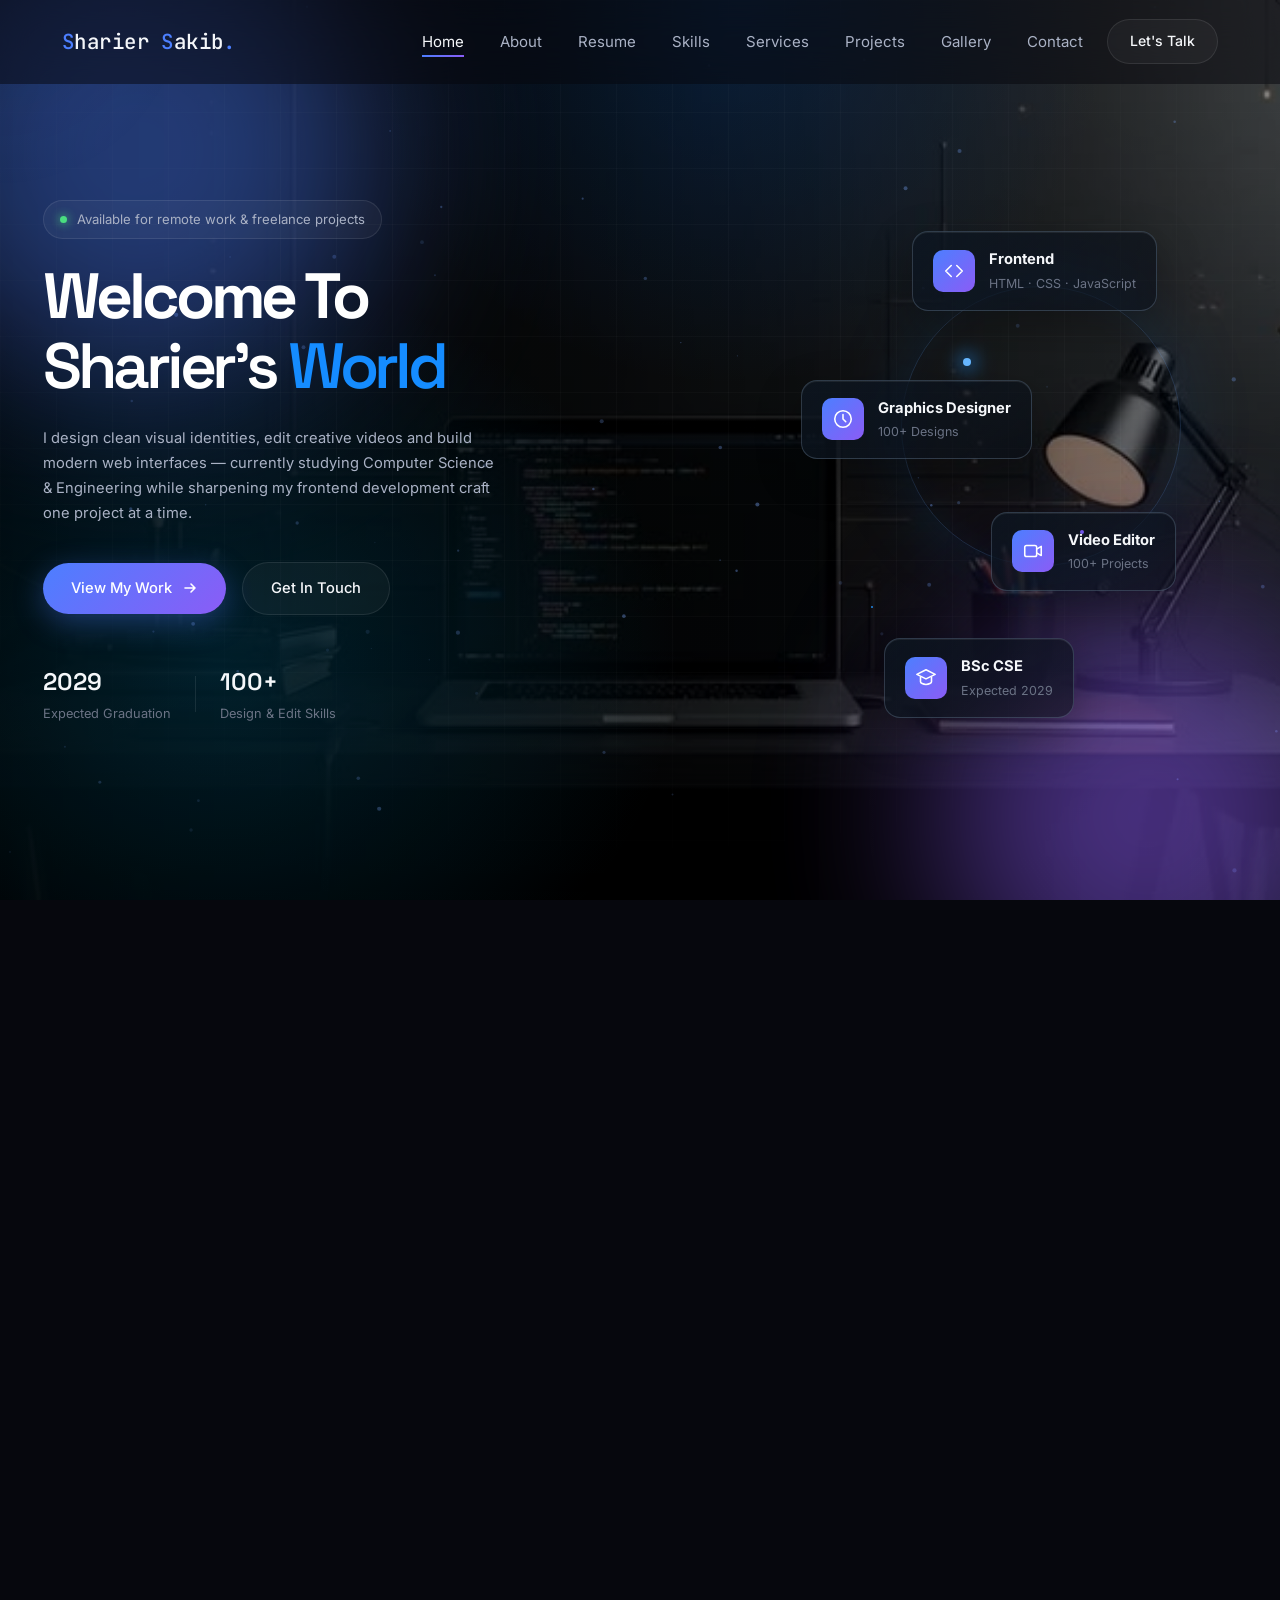
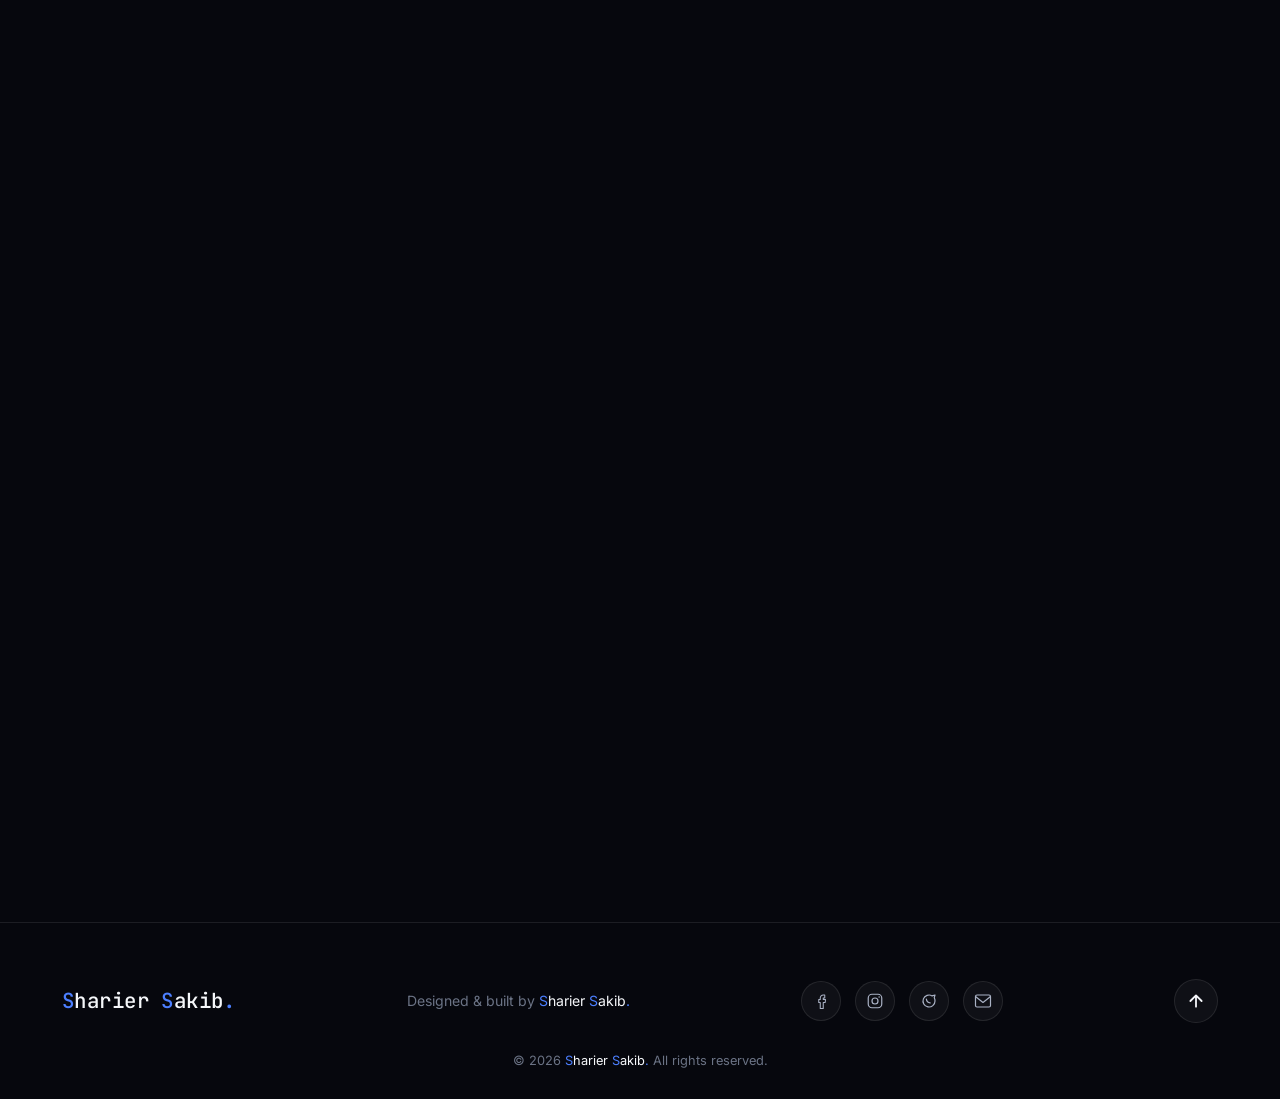
<file: index.html>
<!DOCTYPE html>
<html lang="en">
<head>
    <!-- ===================== META ===================== -->
    <meta charset="UTF-8">
    <meta name="viewport" content="width=device-width, initial-scale=1.0">
    <title>Sharier Sakib — Graphics Designer &amp; Frontend Developer</title>
    <meta name="description" content="Sharier Sakib — Graphics Designer, Video Editor &amp; Frontend Web Developer. Building clean UI, premium visuals and creative brand design.">
    <meta name="author" content="Sharier Sakib">

    <!-- ===================== FAVICON ===================== -->
    <link rel="icon" type="image/png" href="assets/icons/home-icon.jpg">

    <!-- ===================== FONTS ===================== -->
    <link rel="preconnect" href="https://fonts.googleapis.com">
    <link rel="preconnect" href="https://fonts.gstatic.com" crossorigin>
    <link href="https://fonts.googleapis.com/css2?family=Space+Grotesk:wght@400;500;600;700&family=Inter:wght@300;400;500;600;700&family=JetBrains+Mono:wght@400;500&display=swap" rel="stylesheet">

    <!-- ===================== STYLES ===================== -->
    <link rel="stylesheet" href="assets/css/style.css">
    <link rel="stylesheet" href="assets/css/animations.css">
    <link rel="stylesheet" href="assets/css/responsive.css">
</head>
<body>

    <!-- ===================== CUSTOM CURSOR ===================== -->
    <div class="cursor-glow" aria-hidden="true"></div>

    <!-- ===================== PAGE LOADER ===================== -->
    <div class="loader" id="loader">
        <div class="loader-content" role="status" aria-live="polite">
            <p class="loader-eyebrow">Portfolio of</p>
            <div class="loader-name">Sharier Sakib</div>
            <div class="loader-progress-track" aria-hidden="true"><span></span></div>
            <p class="loader-caption">Loading portfolio</p>
        </div>
    </div>

    <!-- ===================== PROGRESS BAR ===================== -->
    <div class="scroll-progress" id="scrollProgress" aria-hidden="true"></div>

         <header class="header" id="header">

        <nav class="nav container">
            <a href="#hero" class="nav-logo" aria-label="Sharier Sakib home">
                <span class="brand-name"><span class="brand-initial">S</span>harier <span class="brand-initial">S</span>akib<span class="brand-dot" aria-hidden="true">.</span></span>
            </a>

            <ul class="nav-menu" id="navMenu">
                <li><a href="#hero" class="nav-link active" data-nav="hero">Home</a></li>
                <li><a href="#about" class="nav-link" data-nav="about">About</a></li>
                <li><a href="#resume" class="nav-link" data-nav="resume">Resume</a></li>
                <li><a href="#skills" class="nav-link" data-nav="skills">Skills</a></li>
                <li><a href="#services" class="nav-link" data-nav="services">Services</a></li>
                <li><a href="#projects" class="nav-link" data-nav="projects">Projects</a></li>
                <li><a href="media.html" class="nav-link">Gallery</a></li>
                <li><a href="#contact" class="nav-link" data-nav="contact">Contact</a></li>
            </ul>

            <a href="#contact" class="btn btn-nav">Let's Talk</a>

            <button class="nav-toggle" id="navToggle" aria-label="Toggle menu">
                <span></span>
                <span></span>
                <span></span>
            </button>
        </nav>
    </header>

    <main>
        <!-- ===================== HERO SECTION ===================== -->
        <section class="hero" id="hero">
            <!-- Animated background layers (no photo yet — see README) -->
            <div class="hero-bg">
                <div class="hero-gradient"></div>
                <canvas id="particleCanvas" class="hero-particles"></canvas>
                <div class="hero-glow hero-glow-blue"></div>
                <div class="hero-glow hero-glow-violet"></div>
                <div class="hero-grid-overlay"></div>
            </div>

            <div class="container hero-container">
                <!-- Left side content -->
                <div class="hero-content" data-reveal>
                    <div class="hero-badge">
                        <span class="hero-badge-dot"></span>
                        Available for remote work &amp; freelance projects
                    </div>

                    <p class="hero-greeting">Welcome To</p>
                    <h1 class="hero-name">Sharier's <span>World</span></h1>

                    <div class="hero-typing-wrap">

                    <span class="hero-typing-text" id="typingText"></span>
 
                 <span class="hero-typing-cursor">|</span>

                </div>

                    <p class="hero-description">
                        I design clean visual identities, edit creative videos and build
                        modern web interfaces — currently studying Computer Science &amp;
                        Engineering while sharpening my frontend development craft one
                        project at a time.
                    </p>

                    <div class="hero-actions">
                        <a href="#projects" class="btn btn-primary">
                            View My Work
                            <svg width="16" height="16" viewBox="0 0 16 16" fill="none"><path d="M3 8h10M9 4l4 4-4 4" stroke="currentColor" stroke-width="1.6" stroke-linecap="round" stroke-linejoin="round"/></svg>
                        </a>
                        <a href="#contact" class="btn btn-outline">Get In Touch</a>
                    </div>

                    <div class="hero-meta">
                        <div class="hero-meta-item">
                            <span class="hero-meta-num">2029</span>
                            <span class="hero-meta-label">Expected Graduation</span>
                        </div>
                        <div class="hero-meta-divider"></div>
                        <div class="hero-meta-item">
                            <span class="hero-meta-num">100+</span>
                            <span class="hero-meta-label">Design &amp; Edit Skills</span>
                        </div>
                    </div>
                </div>

                <!-- Right side floating glass cards -->
                <div class="hero-visual" aria-hidden="true">
                    <div class="floating-card card-frontend" data-float>
                        <div class="floating-card-icon">
                            <svg width="22" height="22" viewBox="0 0 24 24" fill="none"><path d="M9 18l-6-6 6-6M15 6l6 6-6 6" stroke="currentColor" stroke-width="1.7" stroke-linecap="round" stroke-linejoin="round"/></svg>
                        </div>
                        <div class="floating-card-text">
                            <strong>Frontend</strong>
                            <span>HTML · CSS · JavaScript</span>
                        </div>
                    </div>

                    <div class="floating-card card-design" data-float>
                        <div class="floating-card-icon">
                            <svg width="22" height="22" viewBox="0 0 24 24" fill="none"><circle cx="12" cy="12" r="9" stroke="currentColor" stroke-width="1.7"/><path d="M12 7v5l3 3" stroke="currentColor" stroke-width="1.7" stroke-linecap="round"/></svg>
                        </div>
                        <div class="floating-card-text">
                            <strong>Graphics Designer</strong>
                            <span>100+ Designs</span>
                        </div>
                    </div>

                    <div class="floating-card card-video" data-float>
                        <div class="floating-card-icon">
                            <svg width="22" height="22" viewBox="0 0 24 24" fill="none"><rect x="3" y="6" width="13" height="12" rx="2" stroke="currentColor" stroke-width="1.7"/><path d="M16 10l5-3v10l-5-3" stroke="currentColor" stroke-width="1.7" stroke-linejoin="round"/></svg>
                        </div>
                        <div class="floating-card-text">
                            <strong>Video Editor</strong>
                            <span>100+ Projects</span>
                        </div>
                    </div>

                    <div class="floating-card card-edu" data-float>
                        <div class="floating-card-icon">
                            <svg width="22" height="22" viewBox="0 0 24 24" fill="none"><path d="M2 8l10-5 10 5-10 5-10-5z" stroke="currentColor" stroke-width="1.7" stroke-linejoin="round"/><path d="M6 10.5V16c0 1.5 2.7 3 6 3s6-1.5 6-3v-5.5" stroke="currentColor" stroke-width="1.7"/></svg>
                        </div>
                        <div class="floating-card-text">
                            <strong>BSc CSE</strong>
                            <span>Expected 2029</span>
                        </div>
                    </div>

                </div>
            </div>

            <a href="#about" class="scroll-indicator" aria-label="Scroll down">
                <span class="scroll-indicator-mouse"><span></span></span>
                <span class="scroll-indicator-text">Scroll</span>
            </a>
        </section>

        <!-- ===================== ABOUT SECTION ===================== -->
        <section class="about" id="about">
            <div class="container">
                <div class="section-head" data-reveal>
                    <span class="eyebrow"><span class="eyebrow-line"></span>About Me</span>
                    <h2 class="section-title">Where visual experiences meet<br>intelligent development.</h2>
                </div>

                <div class="about-grid">
                    <div class="about-visual" data-reveal>
                        <div class="about-frame">
                            <div class="about-frame-glow"></div>
                            <div class="about-frame-inner">
                                <img class="about-profile-image" src="assets/images/profile.png" alt="Sharier Sakib" onerror="this.hidden=true; this.nextElementSibling.hidden=false;">
                                <div class="about-placeholder" hidden>
                                    <span>SS</span>
                                </div>
                            </div>
                        </div>
                    </div>

                    <div class="about-content" data-reveal>
                        <p class="about-text">
                            I'm Sharier Sakib, a Creative Video Editor, Graphic Designer and
                            AI Creator from Bangladesh. I specialize in social media branding,
                            cinematic editing, promotional content, AI-powered design and
                            creative storytelling.
                        </p>
                        <p class="about-text">
                            With a Computer Science &amp; Engineering foundation, I bring creative
                            direction and technical thinking together to make content that feels
                            modern, memorable and made with purpose.
                        </p>

                        <div class="about-info-grid">
                            <div class="about-info-item">
                                <span class="about-info-label">Name</span>
                                <span class="about-info-value">Sharier Sakib</span>
                            </div>
                            <div class="about-info-item">
                                <span class="about-info-label">Specialization</span>
                                <span class="about-info-value">Design · Video · AI</span>
                            </div>
                            <div class="about-info-item">
                                <span class="about-info-label">Education</span>
                                <span class="about-info-value">BSc in CSE</span>
                            </div>
                            <div class="about-info-item">
                                <span class="about-info-label">Email</span>
                                <span class="about-info-value">shariersakib225@gmail.com</span>
                            </div>
                        </div>

                        <a href="#contact" class="btn btn-primary">
                            Let's Work Together
                            <svg width="16" height="16" viewBox="0 0 16 16" fill="none"><path d="M3 8h10M9 4l4 4-4 4" stroke="currentColor" stroke-width="1.6" stroke-linecap="round" stroke-linejoin="round"/></svg>
                        </a>
                    </div>
                </div>
            </div>
        </section>

        <!-- ===================== RESUME SECTION ===================== -->
        <section class="resume" id="resume">
            <div class="container">
                <div class="section-head" data-reveal>
                    <span class="eyebrow"><span class="eyebrow-line"></span>Resume</span>
                    <h2 class="section-title">Education &amp; Journey</h2>
                </div>

                <div class="resume-grid">
                    <!-- Education timeline -->
                    <div class="resume-column" data-reveal>
                        <h3 class="resume-column-title">
                            <svg width="20" height="20" viewBox="0 0 24 24" fill="none"><path d="M2 8l10-5 10 5-10 5-10-5z" stroke="currentColor" stroke-width="1.7" stroke-linejoin="round"/><path d="M6 10.5V16c0 1.5 2.7 3 6 3s6-1.5 6-3v-5.5" stroke="currentColor" stroke-width="1.7"/></svg>
                            Education
                        </h3>
                        <div class="timeline">
                            <div class="timeline-item">
                                <span class="timeline-dot"></span>
                                <div class="timeline-card">
                                    <span class="timeline-date">Graduating approximately 2029</span>
                                    <h4 class="timeline-title">BSc in Computer Science &amp; Engineering</h4>
                                    <p class="timeline-org">Port City International University</p>
                                    <p class="timeline-desc">Building a strong foundation in computer science, technology and creative problem solving.</p>
                                </div>
                            </div>
                        </div>
                        <a href="assets/cv/Sharier-Sakib-CV.pdf" class="btn btn-outline resume-cta" download="Sharier-Sakib-CV.pdf">
                            Download Resume
                            <svg width="16" height="16" viewBox="0 0 16 16" fill="none"><path d="M8 2v9m0 0l-3.5-3.5M8 11l3.5-3.5M2.5 13.5h11" stroke="currentColor" stroke-width="1.6" stroke-linecap="round" stroke-linejoin="round"/></svg>
                        </a>
                    </div>

                    <!-- Profile / focus areas timeline -->
                    <div class="resume-column" data-reveal>
                        <h3 class="resume-column-title">
                            <svg width="20" height="20" viewBox="0 0 24 24" fill="none"><path d="M12 2l2.6 6.6L21 11l-6.4 2.4L12 20l-2.6-6.6L3 11l6.4-2.4L12 2z" stroke="currentColor" stroke-width="1.5" stroke-linejoin="round"/></svg>
                            Experience
                        </h3>
                        <div class="timeline">
                            <div class="timeline-item">
                                <span class="timeline-dot"></span>
                                <div class="timeline-card">
                                    <span class="timeline-date">Ongoing</span>
                                    <h4 class="timeline-title">Video Editing</h4>
                                    <p class="timeline-desc">Cinematic edits, promotional videos and engaging visual storytelling.</p>
                                </div>
                            </div>
                            <div class="timeline-item">
                                <span class="timeline-dot"></span>
                                <div class="timeline-card">
                                    <span class="timeline-date">Ongoing</span>
                                    <h4 class="timeline-title">Graphic Design</h4>
                                    <p class="timeline-desc">Creative visuals for brands, campaigns, posters and digital content.</p>
                                </div>
                            </div>
                            <div class="timeline-item">
                                <span class="timeline-dot"></span>
                                <div class="timeline-card">
                                    <span class="timeline-date">Ongoing</span>
                                    <h4 class="timeline-title">Social Media Management</h4>
                                    <p class="timeline-desc">Content planning and platform-ready creative assets that strengthen brand presence.</p>
                                </div>
                            </div>
                            <div class="timeline-item">
                                <span class="timeline-dot"></span>
                                <div class="timeline-card">
                                    <span class="timeline-date">Ongoing</span>
                                    <h4 class="timeline-title">AI Content Creation</h4>
                                    <p class="timeline-desc">AI-powered design, image creation and modern creative workflows.</p>
                                </div>
                            </div>
                        </div>
                    </div>
                </div>

            </div>
        </section>

        <!-- ===================== SKILLS SECTION ===================== -->
        <section class="skills" id="skills">
            <div class="container">
                <div class="section-head" data-reveal>
                    <span class="eyebrow"><span class="eyebrow-line"></span>Skills</span>
                    <h2 class="section-title">Tools &amp; Technologies I Use</h2>
                </div>

                <div class="skills-grid">
                    <!-- Development -->
                    <div class="skill-group" data-reveal>
                        <h3 class="skill-group-title">Development</h3>
                        <ul class="skill-bars">
                            <li class="skill-bar">
                                <div class="skill-bar-head"><span>HTML5</span><span>90%</span></div>
                                <div class="skill-bar-track"><span class="skill-bar-fill" data-width="90"></span></div>
                            </li>
                            <li class="skill-bar">
                                <div class="skill-bar-head"><span>CSS3</span><span>85%</span></div>
                                <div class="skill-bar-track"><span class="skill-bar-fill" data-width="85"></span></div>
                            </li>
                            <li class="skill-bar">
                                <div class="skill-bar-head"><span>JavaScript</span><span>60%</span></div>
                                <div class="skill-bar-track"><span class="skill-bar-fill" data-width="60"></span></div>
                            </li>
                            <li class="skill-bar">
                                <div class="skill-bar-head"><span>C Programming</span><span>65%</span></div>
                                <div class="skill-bar-track"><span class="skill-bar-fill" data-width="65"></span></div>
                            </li>
                        </ul>
                    </div>

                    <!-- Design -->
                    <div class="skill-group" data-reveal>
                        <h3 class="skill-group-title">Design &amp; Editing</h3>
                        <ul class="skill-bars">
                            <li class="skill-bar">
                                <div class="skill-bar-head"><span>CapCut Pro</span><span>90%</span></div>
                                <div class="skill-bar-track"><span class="skill-bar-fill" data-width="90"></span></div>
                            </li>
                            <li class="skill-bar">
                                <div class="skill-bar-head"><span>Picsart</span><span>80%</span></div>
                                <div class="skill-bar-track"><span class="skill-bar-fill" data-width="80"></span></div>
                            </li>
                            <li class="skill-bar">
                                <div class="skill-bar-head"><span>AI Editing Apps</span><span>95%</span></div>
                                <div class="skill-bar-track"><span class="skill-bar-fill" data-width="95"></span></div>
                            </li>
                            <li class="skill-bar">
                                <div class="skill-bar-head"><span>Canva</span><span>92%</span></div>
                                <div class="skill-bar-track"><span class="skill-bar-fill" data-width="92"></span></div>
                            </li>
                        </ul>
                    </div>

                    <!-- Office & AI -->
                    <div class="skill-group" data-reveal>
                        <h3 class="skill-group-title">Office &amp; AI Tools</h3>
                        <ul class="skill-bars">
                            <li class="skill-bar">
                                <div class="skill-bar-head"><span>Microsoft Word</span><span>95%</span></div>
                                <div class="skill-bar-track"><span class="skill-bar-fill" data-width="95"></span></div>
                            </li>
                            <li class="skill-bar">
                                <div class="skill-bar-head"><span>Microsoft Excel</span><span>85%</span></div>
                                <div class="skill-bar-track"><span class="skill-bar-fill" data-width="85"></span></div>
                            </li>
                            <li class="skill-bar">
                                <div class="skill-bar-head"><span>Microsoft PowerPoint</span><span>90%</span></div>
                                <div class="skill-bar-track"><span class="skill-bar-fill" data-width="90"></span></div>
                            </li>
                            <li class="skill-bar">
                                <div class="skill-bar-head"><span>AI Image Editing</span><span>85%</span></div>
                                <div class="skill-bar-track"><span class="skill-bar-fill" data-width="85"></span></div>
                            </li>
                        </ul>
                    </div>
                </div>

                <!-- Skill tags cloud -->
                <div class="skill-tags" data-reveal>
                    <span class="skill-tag">Color Grading</span>
                    <span class="skill-tag">Social Media Design</span>
                    <span class="skill-tag">Brand Design</span>
                    <span class="skill-tag">Poster Design</span>
                    <span class="skill-tag">Banner Design</span>
                    <span class="skill-tag">Logo Design</span>
                    <span class="skill-tag">YouTube Thumbnail Design</span>
                    <span class="skill-tag">Facebook Marketing Creatives</span>
                    <span class="skill-tag">AI Content Creation</span>
                    <span class="skill-tag">AI Photo Manipulation</span>
                </div>
            </div>
        </section>

        <!-- ===================== SERVICES SECTION ===================== -->
        <section class="services" id="services">
            <div class="container">
                <div class="section-head" data-reveal>
                    <span class="eyebrow"><span class="eyebrow-line"></span>Services</span>
                    <h2 class="section-title">What I Can Do For You</h2>
                </div>

                <div class="services-grid">
                    <div class="service-card" data-reveal>
                        <div class="service-card-icon">
                            <svg width="26" height="26" viewBox="0 0 24 24" fill="none"><circle cx="12" cy="12" r="9" stroke="currentColor" stroke-width="1.6"/><path d="M8 12l2.5 2.5L16 9" stroke="currentColor" stroke-width="1.6" stroke-linecap="round" stroke-linejoin="round"/></svg>
                        </div>
                        <h3 class="service-card-title">Graphics Design</h3>
                        <p class="service-card-desc">Logo, poster, banner and brand identity design that communicates clearly and looks premium.</p>
                    </div>

                    <div class="service-card" data-reveal>
                        <div class="service-card-icon">
                            <svg width="26" height="26" viewBox="0 0 24 24" fill="none"><rect x="3" y="6" width="13" height="12" rx="2" stroke="currentColor" stroke-width="1.6"/><path d="M16 10l5-3v10l-5-3" stroke="currentColor" stroke-width="1.6" stroke-linejoin="round"/></svg>
                        </div>
                        <h3 class="service-card-title">Video Editing</h3>
                        <p class="service-card-desc">Creative video editing and color grading for social media, promos and storytelling content.</p>
                    </div>

                    <div class="service-card" data-reveal>
                        <div class="service-card-icon">
                            <svg width="26" height="26" viewBox="0 0 24 24" fill="none"><path d="M9 18l-6-6 6-6M15 6l6 6-6 6" stroke="currentColor" stroke-width="1.6" stroke-linecap="round" stroke-linejoin="round"/></svg>
                        </div>
                        <h3 class="service-card-title">Frontend Development</h3>
                        <p class="service-card-desc">Clean, responsive websites built with HTML, CSS and JavaScript — currently expanding into full interactive builds.</p>
                    </div>

                    <div class="service-card" data-reveal>
                        <div class="service-card-icon">
                            <svg width="26" height="26" viewBox="0 0 24 24" fill="none"><path d="M12 2l2.6 6.6L21 11l-6.4 2.4L12 20l-2.6-6.6L3 11l6.4-2.4L12 2z" stroke="currentColor" stroke-width="1.5" stroke-linejoin="round"/></svg>
                        </div>
                        <h3 class="service-card-title">AI Image Editing</h3>
                        <p class="service-card-desc">AI-assisted photo manipulation and content creation for modern, eye-catching visuals.</p>
                    </div>

                    <div class="service-card" data-reveal>
                        <div class="service-card-icon">
                            <svg width="26" height="26" viewBox="0 0 24 24" fill="none"><rect x="3" y="4" width="18" height="14" rx="2" stroke="currentColor" stroke-width="1.6"/><path d="M8 21h8M12 18v3" stroke="currentColor" stroke-width="1.6" stroke-linecap="round"/></svg>
                        </div>
                        <h3 class="service-card-title">Microsoft Office Solutions</h3>
                        <p class="service-card-desc">Professional Word, Excel and PowerPoint documents and presentations, built to look sharp.</p>
                    </div>

                    <div class="service-card" data-reveal>
                        <div class="service-card-icon">
                            <svg width="26" height="26" viewBox="0 0 24 24" fill="none"><rect x="3" y="3" width="7" height="7" rx="1.5" stroke="currentColor" stroke-width="1.6"/><rect x="14" y="3" width="7" height="7" rx="1.5" stroke="currentColor" stroke-width="1.6"/><rect x="3" y="14" width="7" height="7" rx="1.5" stroke="currentColor" stroke-width="1.6"/><rect x="14" y="14" width="7" height="7" rx="1.5" stroke="currentColor" stroke-width="1.6"/></svg>
                        </div>
                        <h3 class="service-card-title">Social Media Branding</h3>
                        <p class="service-card-desc">Cohesive Facebook and Instagram creative sets — thumbnails, banners and marketing visuals.</p>
                    </div>
                </div>
            </div>
        </section>

        <!-- ===================== PROJECTS SECTION ===================== -->
        <section class="projects" id="projects">
            <div class="container">
                <div class="section-head" data-reveal>
                    <span class="eyebrow"><span class="eyebrow-line"></span>Projects</span>
                    <h2 class="section-title">Selected Work</h2>
                    <p class="section-subtitle">
                        Real project images are on the way — cards below use icon &amp;
                        gradient headers for now and will be swapped for live screenshots.
                    </p>
                </div>

                <!-- Filter tabs -->
                <div class="projects-filter" data-reveal>
                    <button class="filter-btn active" data-filter="all">All</button>
                    <button class="filter-btn" data-filter="dev">Development</button>
                    <button class="filter-btn" data-filter="design">Design</button>
                    <button class="filter-btn" data-filter="video">Video</button>
                </div>

                <div class="projects-grid" id="projectsGrid">
                    <!-- Project 1 -->
                    <article class="project-card project-card-linkable" data-category="dev" data-reveal data-project-url="https://shariersakib225-ui.github.io/shariersakib_portfolio.io/" data-project-target="_blank" role="link" tabindex="0" aria-label="Open Portfolio Website live demo">
                        <div class="project-card-media project-media-dev">
                            <svg width="46" height="46" viewBox="0 0 24 24" fill="none"><path d="M9 18l-6-6 6-6M15 6l6 6-6 6" stroke="currentColor" stroke-width="1.5" stroke-linecap="round" stroke-linejoin="round"/></svg>
                        </div>
                        <div class="project-card-body">
                            <div class="project-card-tags">
                                <span class="project-tag">HTML</span>
                                <span class="project-tag">CSS</span>
                                <span class="project-tag">JavaScript</span>
                            </div>
                            <h3 class="project-card-title">Portfolio Website</h3>
                            <p class="project-card-desc">A premium personal portfolio built to showcase design and development work.</p>
                            <div class="project-card-links">
                                <a href="https://shariersakib225-ui.github.io/shariersakib_portfolio.io/" class="project-link" target="_blank" rel="noopener noreferrer">Live Demo</a>
                                <a href="#" class="project-link">GitHub</a>
                            </div>
                        </div>
                    </article>

                    <!-- Project 2 -->
                    <article class="project-card project-card-linkable" data-category="dev" data-reveal data-project-url="https://hadiyahperfumes-dotcom.github.io/hadiyahperfumes./" data-project-target="_blank" role="link" tabindex="0" aria-label="Open Business Landing Page live demo">
                        <div class="project-card-media project-media-dev">
                            <svg width="46" height="46" viewBox="0 0 24 24" fill="none"><path d="M4 3h16v13H8l-4 4V3z" stroke="currentColor" stroke-width="1.5" stroke-linejoin="round"/></svg>
                        </div>
                        <div class="project-card-body">
                            <div class="project-card-tags">
                                <span class="project-tag">HTML</span>
                                <span class="project-tag">CSS</span>
                                <span class="project-tag">JavaScript</span>
                            </div>
                            <h3 class="project-card-title">Business Landing Page</h3>
                            <p class="project-card-desc">A conversion-focused single page site with clean sections and clear CTAs.</p>
                            <div class="project-card-links">
                                <a href="https://hadiyahperfumes-dotcom.github.io/hadiyahperfumes./" class="project-link" target="_blank" rel="noopener noreferrer">Live Demo</a>
                                <a href="#" class="project-link">GitHub</a>
                            </div>
                        </div>
                    </article>

                    <!-- Project 3 -->
                    <article class="project-card" data-category="dev" data-reveal>
                        <div class="project-card-media project-media-dev">
                            <svg width="46" height="46" viewBox="0 0 24 24" fill="none"><rect x="3" y="4" width="18" height="16" rx="2" stroke="currentColor" stroke-width="1.5"/><path d="M3 9h18" stroke="currentColor" stroke-width="1.5"/></svg>
                        </div>
                        <div class="project-card-body">
                            <div class="project-card-tags">
                                <span class="project-tag">HTML</span>
                                <span class="project-tag">CSS</span>
                            </div>
                            <h3 class="project-card-title">Restaurant Website</h3>
                            <p class="project-card-desc">A warm, appetite-driving landing page concept for a modern restaurant brand.</p>
                            <div class="project-card-links">
                                <!-- Replace # with this restaurant project's published URL. -->
                                <a href="#" class="project-link" target="_blank" rel="noopener noreferrer">Live Demo</a>
                                <a href="#" class="project-link">GitHub</a>
                            </div>
                        </div>
                    </article>

                    <!-- Project 4 -->
                    <article class="project-card" data-category="design" data-reveal>
                        <div class="project-card-media project-media-design">
                            <svg width="46" height="46" viewBox="0 0 24 24" fill="none"><circle cx="12" cy="12" r="9" stroke="currentColor" stroke-width="1.5"/><path d="M12 7v5l3 3" stroke="currentColor" stroke-width="1.5" stroke-linecap="round"/></svg>
                        </div>
                        <div class="project-card-body">
                            <div class="project-card-tags">
                                <span class="project-tag">Photoshop</span>
                                <span class="project-tag">Illustrator</span>
                            </div>
                            <h3 class="project-card-title">Perfume Brand Design</h3>
                            <p class="project-card-desc">Elegant packaging and promotional visual identity for a fragrance brand concept.</p>
                            <div class="project-card-links">
                                <a href="#" class="project-link">View Project</a>
                            </div>
                        </div>
                    </article>

                    <!-- Project 5 -->
                    <article class="project-card" data-category="design" data-reveal>
                        <div class="project-card-media project-media-design">
                            <svg width="46" height="46" viewBox="0 0 24 24" fill="none"><rect x="3" y="3" width="7" height="7" rx="1.5" stroke="currentColor" stroke-width="1.5"/><rect x="14" y="3" width="7" height="7" rx="1.5" stroke="currentColor" stroke-width="1.5"/><rect x="3" y="14" width="7" height="7" rx="1.5" stroke="currentColor" stroke-width="1.5"/><rect x="14" y="14" width="7" height="7" rx="1.5" stroke="currentColor" stroke-width="1.5"/></svg>
                        </div>
                        <div class="project-card-body">
                            <div class="project-card-tags">
                                <span class="project-tag">Canva</span>
                                <span class="project-tag">Photoshop</span>
                            </div>
                            <h3 class="project-card-title">Social Media Branding</h3>
                            <p class="project-card-desc">A cohesive set of posts, banners and thumbnails for a growing brand's social presence.</p>
                            <div class="project-card-links">
                                <a href="#" class="project-link">View Project</a>
                            </div>
                        </div>
                    </article>

                    <!-- Project 6 -->
                    <article class="project-card project-card-linkable" data-category="video" data-reveal data-project-url="media.html" role="link" tabindex="0" aria-label="Open Video Editing Showcase">
                        <div class="project-card-media project-media-video">
                            <svg width="46" height="46" viewBox="0 0 24 24" fill="none"><rect x="3" y="6" width="13" height="12" rx="2" stroke="currentColor" stroke-width="1.5"/><path d="M16 10l5-3v10l-5-3" stroke="currentColor" stroke-width="1.5" stroke-linejoin="round"/></svg>
                        </div>
                        <div class="project-card-body">
                            <div class="project-card-tags">
                                <span class="project-tag">Premiere Pro</span>
                                <span class="project-tag">Color Grading</span>
                            </div>
                            <h3 class="project-card-title">Video Editing Showcase</h3>
                            <p class="project-card-desc">A reel of edited clips demonstrating pacing, transitions and color grading work.</p>
                            <div class="project-card-links">
                                <a href="media.html" class="project-link">Watch Reel</a>
                            </div>
                        </div>
                    </article>
                </div>

                <!-- TODO: Gallery, Videos & Testimonials sections will be added once real assets are uploaded -->
            </div>
        </section>

        <!-- ===================== CONTACT SECTION ===================== -->
        <section class="contact" id="contact">
            <div class="container">
                <div class="section-head" data-reveal>
                    <span class="eyebrow"><span class="eyebrow-line"></span>Contact</span>
                    <h2 class="section-title">Let's Build Something Great</h2>
                    <p class="section-subtitle">Have a project in mind or just want to say hello? Reach out through any channel below.</p>
                </div>

                <div class="contact-grid">
                    <!-- Contact cards -->
                    <div class="contact-cards" data-reveal>
                        <a href="mailto:shariersakib225@gmail.com" class="contact-card">
                            <div class="contact-card-icon">
                                <svg width="22" height="22" viewBox="0 0 24 24" fill="none"><rect x="2" y="4" width="20" height="16" rx="2" stroke="currentColor" stroke-width="1.6"/><path d="M2 6l10 8 10-8" stroke="currentColor" stroke-width="1.6" stroke-linejoin="round"/></svg>
                            </div>
                            <div class="contact-card-text">
                                <span class="contact-card-label">Email</span>
                                <span class="contact-card-value">shariersakib225@gmail.com</span>
                            </div>
                        </a>

                        <a href="https://wa.me/8801868457416" target="_blank" rel="noopener noreferrer" class="contact-card">
                            <div class="contact-card-icon">
                                <svg width="22" height="22" viewBox="0 0 24 24" fill="none"><path d="M20 12a8 8 0 1 1-3.8-6.8L20 4l-1 3.6A7.96 7.96 0 0 1 20 12z" stroke="currentColor" stroke-width="1.6" stroke-linejoin="round"/><path d="M8.5 9.5c.3 2.4 2.6 4.7 5 5" stroke="currentColor" stroke-width="1.6" stroke-linecap="round"/></svg>
                            </div>
                            <div class="contact-card-text">
                                <span class="contact-card-label">WhatsApp</span>
                                <span class="contact-card-value">+880 1868&#8209;457416</span>
                            </div>
                        </a>

                        <a href="https://www.facebook.com/share/1EGtv6G2f7/" target="_blank" rel="noopener noreferrer" class="contact-card">
                            <div class="contact-card-icon">
                                <svg width="22" height="22" viewBox="0 0 24 24" fill="none"><path d="M15 8h2V4h-2c-2.2 0-4 1.8-4 4v2H9v4h2v8h4v-8h2.6l.4-4H15V8z" stroke="currentColor" stroke-width="1.4" stroke-linejoin="round"/></svg>
                            </div>
                            <div class="contact-card-text">
                                <span class="contact-card-label">Facebook</span>
                                <span class="contact-card-value">/sharier.sakib</span>
                            </div>
                        </a>

                        <a href="https://www.instagram.com/sharier_sakib_01" target="_blank" rel="noopener noreferrer" class="contact-card">
                            <div class="contact-card-icon">
                                <svg width="22" height="22" viewBox="0 0 24 24" fill="none"><rect x="3" y="3" width="18" height="18" rx="5" stroke="currentColor" stroke-width="1.6"/><circle cx="12" cy="12" r="4" stroke="currentColor" stroke-width="1.6"/><circle cx="17.5" cy="6.5" r="1" fill="currentColor"/></svg>
                            </div>
                            <div class="contact-card-text">
                                <span class="contact-card-label">Instagram</span>
                                <span class="contact-card-value">@sharier_sakib_01</span>
                            </div>
                        </a>
                    </div>

                    <!-- Contact form -->
                    <form class="contact-form" data-reveal>
                        <div class="form-row">
                            <div class="form-group">
                                <label for="fullName">Your Name</label>
                                <input type="text" id="fullName" name="fullName" placeholder="John Doe" required>
                            </div>
                            <div class="form-group">
                                <label for="email">Your Email</label>
                                <input type="email" id="email" name="email" placeholder="john@example.com" required>
                            </div>
                        </div>
                        <div class="form-group">
                            <label for="subject">Subject</label>
                            <input type="text" id="subject" name="subject" placeholder="Project inquiry" required>
                        </div>
                        <div class="form-group">
                            <label for="message">Message</label>
                            <textarea id="message" name="message" rows="5" placeholder="Tell me about your project..." required></textarea>
                        </div>
                        <button type="submit" class="btn btn-primary form-submit">
                            Send via WhatsApp
                            <svg width="16" height="16" viewBox="0 0 16 16" fill="none"><path d="M14 2L7 9M14 2l-4.5 12L7 9 2 6.5 14 2z" stroke="currentColor" stroke-width="1.5" stroke-linejoin="round"/></svg>
                        </button>
                        <p class="form-note" id="formNote" role="status"></p>
                    </form>
                </div>
            </div>
        </section>
    </main>

    <!-- ===================== FOOTER ===================== -->
    <footer class="footer">
        <div class="container footer-container">
            <a href="#hero" class="footer-logo" aria-label="Sharier Sakib home">
                <span class="brand-name"><span class="brand-initial">S</span>harier <span class="brand-initial">S</span>akib<span class="brand-dot" aria-hidden="true">.</span></span>
            </a>

            <p class="footer-text">Designed &amp; built by <span class="brand-name"><span class="brand-initial">S</span>harier <span class="brand-initial">S</span>akib<span class="brand-dot" aria-hidden="true">.</span></span></p>

            <div class="footer-socials">
                <a href="https://www.facebook.com/share/1EGtv6G2f7/" target="_blank" rel="noopener noreferrer" aria-label="Facebook">
                    <svg width="18" height="18" viewBox="0 0 24 24" fill="none"><path d="M15 8h2V4h-2c-2.2 0-4 1.8-4 4v2H9v4h2v8h4v-8h2.6l.4-4H15V8z" stroke="currentColor" stroke-width="1.4" stroke-linejoin="round"/></svg>
                </a>
                <a href="https://www.instagram.com/sharier_sakib_01" target="_blank" rel="noopener noreferrer" aria-label="Instagram">
                    <svg width="18" height="18" viewBox="0 0 24 24" fill="none"><rect x="3" y="3" width="18" height="18" rx="5" stroke="currentColor" stroke-width="1.6"/><circle cx="12" cy="12" r="4" stroke="currentColor" stroke-width="1.6"/><circle cx="17.5" cy="6.5" r="1" fill="currentColor"/></svg>
                </a>
                <a href="https://wa.me/8801868457416" target="_blank" rel="noopener noreferrer" aria-label="WhatsApp">
                    <svg width="18" height="18" viewBox="0 0 24 24" fill="none"><path d="M20 12a8 8 0 1 1-3.8-6.8L20 4l-1 3.6A7.96 7.96 0 0 1 20 12z" stroke="currentColor" stroke-width="1.6" stroke-linejoin="round"/><path d="M8.5 9.5c.3 2.4 2.6 4.7 5 5" stroke="currentColor" stroke-width="1.6" stroke-linecap="round"/></svg>
                </a>
                <a href="mailto:shariersakib225@gmail.com" aria-label="Email">
                    <svg width="18" height="18" viewBox="0 0 24 24" fill="none"><rect x="2" y="4" width="20" height="16" rx="2" stroke="currentColor" stroke-width="1.6"/><path d="M2 6l10 8 10-8" stroke="currentColor" stroke-width="1.6" stroke-linejoin="round"/></svg>
                </a>
            </div>

            <button class="back-to-top" id="backToTop" aria-label="Back to top">
                <svg width="18" height="18" viewBox="0 0 16 16" fill="none"><path d="M8 13V3M3 8l5-5 5 5" stroke="currentColor" stroke-width="1.6" stroke-linecap="round" stroke-linejoin="round"/></svg>
            </button>
        </div>
        <p class="footer-copy">&copy; 2026 <span class="brand-name"><span class="brand-initial">S</span>harier <span class="brand-initial">S</span>akib<span class="brand-dot" aria-hidden="true">.</span></span> All rights reserved.</p>
    </footer>

    <!-- ===================== SCRIPTS ===================== -->
    <script src="assets/js/typing.js"></script>
    <script src="assets/js/scroll.js"></script>
    <script src="assets/js/main.js"></script>
</body>
</html>
</file>
<file: assets/css/style.css>
/* ============================================================
   SHARIER SAKIB — PORTFOLIO
   style.css — Core design system, reset & layout
   ============================================================ */

/* ============================================================
   1. DESIGN TOKENS
   ============================================================ */
:root {
    /* Backgrounds */
    --bg-primary: #06070d;
    --bg-secondary: #0b0e18;
    --bg-elevated: #10141f;
    --bg-elevated-2: #151a28;

    /* Glass */
    --glass-bg: rgba(255, 255, 255, 0.04);
    --glass-bg-strong: rgba(255, 255, 255, 0.07);
    --glass-border: rgba(255, 255, 255, 0.09);
    --glass-blur: blur(20px);

    /* Accents */
    --accent-blue: #4c7fff;
    --accent-blue-light: #7fa8ff;
    --accent-violet: #8b5cf6;
    --accent-violet-light: #a78bfa;
    --gradient-accent: linear-gradient(135deg, var(--accent-blue) 0%, var(--accent-violet) 100%);

    /* Text */
    --text-primary: #f5f7fa;
    --text-secondary: #aab2c5;
    --text-muted: #6b7385;

    /* Typography */
    --font-display: 'Space Grotesk', sans-serif;
    --font-body: 'Inter', sans-serif;
    --font-mono: 'JetBrains Mono', monospace;

    /* Radii */
    --radius-sm: 10px;
    --radius-md: 16px;
    --radius-lg: 24px;
    --radius-full: 999px;

    /* Shadows */
    --shadow-glow-blue: 0 0 60px rgba(76, 127, 255, 0.25);
    --shadow-glow-violet: 0 0 60px rgba(139, 92, 246, 0.2);
    --shadow-card: 0 20px 50px rgba(0, 0, 0, 0.45);

    /* Motion */
    --ease-out: cubic-bezier(0.16, 1, 0.3, 1);
    --transition-fast: 0.25s var(--ease-out);
    --transition-base: 0.45s var(--ease-out);
    --transition-slow: 0.8s var(--ease-out);

    /* Layout */
    --container-width: 1220px;
    --header-height: 84px;
}

/* ============================================================
   2. RESET
   ============================================================ */
*,
*::before,
*::after {
    margin: 0;
    padding: 0;
    box-sizing: border-box;
}

html {
    scroll-behavior: smooth;
    scroll-padding-top: var(--header-height);
}

body {
    background-color: var(--bg-primary);
    color: var(--text-primary);
    font-family: var(--font-body);
    font-size: 16px;
    line-height: 1.6;
    overflow-x: hidden;
    -webkit-font-smoothing: antialiased;
    -moz-osx-font-smoothing: grayscale;
}

img, svg, video, canvas {
    display: block;
    max-width: 100%;
}

a {
    text-decoration: none;
    color: inherit;
}

ul, ol {
    list-style: none;
}

button, input, textarea {
    font-family: inherit;
    font-size: inherit;
    color: inherit;
    background: none;
    border: none;
    outline: none;
}

button {
    cursor: pointer;
}

h1, h2, h3, h4 {
    font-family: var(--font-display);
    font-weight: 600;
    line-height: 1.15;
    letter-spacing: -0.02em;
}

/* Respect reduced motion preference */
@media (prefers-reduced-motion: reduce) {
    *, *::before, *::after {
        animation-duration: 0.01ms !important;
        animation-iteration-count: 1 !important;
        transition-duration: 0.01ms !important;
        scroll-behavior: auto !important;
    }
}

/* Visible keyboard focus */
a:focus-visible,
button:focus-visible,
input:focus-visible,
textarea:focus-visible {
    outline: 2px solid var(--accent-blue-light);
    outline-offset: 3px;
    border-radius: 4px;
}

/* ============================================================
   3. LAYOUT HELPERS
   ============================================================ */
.container {
    width: 100%;
    max-width: var(--container-width);
    margin: 0 auto;
    padding: 0 32px;
}

section {
    position: relative;
    padding: 140px 0;
}

/* ============================================================
   4. LOADER
   ============================================================ */
.loader {
    position: fixed;
    inset: 0;
    z-index: 9999;
    background: radial-gradient(circle at 50% 42%, rgba(72, 105, 255, 0.13), transparent 30%), #06070d;
    display: flex;
    align-items: center;
    justify-content: center;
    transition: opacity 0.6s var(--ease-out), visibility 0.6s var(--ease-out);
}

.loader.loaded {
    opacity: 0;
    visibility: hidden;
    pointer-events: none;
}

.loader-content { width: min(330px, calc(100% - 48px)); text-align: center; }

.loader-eyebrow {
    margin: 0 0 11px;
    color: var(--accent-blue-light);
    font-family: var(--font-mono);
    font-size: .68rem;
    letter-spacing: .2em;
    text-transform: uppercase;
}

.loader-name {
    color: var(--text-primary);
    font-family: var(--font-display);
    font-size: clamp(2rem, 5vw, 3.1rem);
    font-weight: 700;
    letter-spacing: -.06em;
    line-height: 1;
}

.loader-progress-track {
    height: 2px;
    margin: 28px 0 14px;
    overflow: hidden;
    border-radius: 999px;
    background: rgba(255, 255, 255, .12);
}

.loader-progress-track span {
    display: block;
    width: 45%;
    height: 100%;
    border-radius: inherit;
    background: linear-gradient(90deg, #3f83ff, #a178ff);
    box-shadow: 0 0 14px rgba(91, 133, 255, .8);
    animation: loaderSweep 1.15s ease-in-out infinite;
}

.loader-caption {
    margin: 0;
    color: var(--text-muted);
    font-family: var(--font-mono);
    font-size: .68rem;
    letter-spacing: .08em;
    text-transform: uppercase;
}

/* ============================================================
   5. SCROLL PROGRESS BAR
   ============================================================ */
.scroll-progress {
    position: fixed;
    top: 0;
    left: 0;
    height: 3px;
    width: 0%;
    background: var(--gradient-accent);
    z-index: 1001;
    transition: width 0.1s linear;
}

/* ============================================================
   6. CUSTOM CURSOR GLOW
   ============================================================ */
.cursor-glow {
    position: fixed;
    width: 380px;
    height: 380px;
    border-radius: 50%;
    background: radial-gradient(circle, rgba(76, 127, 255, 0.08) 0%, transparent 70%);
    pointer-events: none;
    z-index: 5;
    transform: translate(-50%, -50%);
    transition: opacity 0.3s ease;
    will-change: transform;
}

@media (hover: none) {
    .cursor-glow { display: none; }
}

/* ============================================================
   7. HEADER / NAVIGATION
   ============================================================ */
.header {
    position: fixed;
    top: 0;
    left: 0;
    width: 100%;
    z-index: 1000;
    height: var(--header-height);
    display: flex;
    align-items: center;
    background: rgba(6, 7, 13, 0.5);
    backdrop-filter: var(--glass-blur);
    -webkit-backdrop-filter: var(--glass-blur);
    border-bottom: 1px solid transparent;
    transition: background var(--transition-base), border-color var(--transition-base), height var(--transition-base);
}

.header.scrolled {
    background: rgba(6, 7, 13, 0.85);
    border-bottom-color: var(--glass-border);
    height: 72px;
}

.nav {
    display: flex;
    align-items: center;
    justify-content: space-between;
    gap: 24px;
}

.nav-logo,
.footer-logo {
    font-family: var(--font-mono);
    font-size: 1.3rem;
    font-weight: 500;
    letter-spacing: 0.02em;
}

.nav-logo-bracket {
    color: var(--accent-blue);
}

.brand-initial,
.brand-dot {
    color: var(--accent-blue);
}

.nav-menu {
    display: flex;
    align-items: center;
    gap: 36px;
    margin-left: auto;
}

.nav-link {
    position: relative;
    font-size: 0.94rem;
    color: var(--text-secondary);
    transition: color var(--transition-fast);
    padding: 6px 0;
}

.nav-link::after {
    content: '';
    position: absolute;
    left: 0;
    bottom: 0;
    width: 0;
    height: 1.5px;
    background: var(--gradient-accent);
    transition: width var(--transition-base);
}

.nav-link:hover,
.nav-link.active {
    color: var(--text-primary);
}

.nav-link:hover::after,
.nav-link.active::after {
    width: 100%;
}

.nav-toggle {
    display: none;
    flex-direction: column;
    gap: 5px;
    width: 26px;
}

.nav-toggle span {
    height: 2px;
    width: 100%;
    background: var(--text-primary);
    border-radius: 2px;
    transition: transform var(--transition-fast), opacity var(--transition-fast);
}

.nav-toggle.active span:nth-child(1) { transform: translateY(7px) rotate(45deg); }
.nav-toggle.active span:nth-child(2) { opacity: 0; }
.nav-toggle.active span:nth-child(3) { transform: translateY(-7px) rotate(-45deg); }

/* ============================================================
   8. BUTTONS
   ============================================================ */
.btn {
    display: inline-flex;
    align-items: center;
    gap: 10px;
    padding: 14px 28px;
    border-radius: var(--radius-full);
    font-size: 0.92rem;
    font-weight: 500;
    white-space: nowrap;
    transition: transform var(--transition-fast), box-shadow var(--transition-fast), background var(--transition-fast), color var(--transition-fast), border-color var(--transition-fast);
}

.btn svg { transition: transform var(--transition-fast); }

.btn-primary {
    background: var(--gradient-accent);
    color: #ffffff;
    box-shadow: 0 8px 30px rgba(76, 127, 255, 0.35);
}

.btn-primary:hover {
    transform: translateY(-3px);
    box-shadow: 0 14px 40px rgba(76, 127, 255, 0.5);
}

.btn-primary:hover svg { transform: translateX(3px); }

.btn-outline {
    background: var(--glass-bg);
    border: 1px solid var(--glass-border);
    color: var(--text-primary);
    backdrop-filter: var(--glass-blur);
}

.btn-outline:hover {
    background: var(--glass-bg-strong);
    border-color: rgba(255, 255, 255, 0.2);
    transform: translateY(-3px);
}

.btn-nav {
    padding: 10px 22px;
    background: var(--glass-bg);
    border: 1px solid var(--glass-border);
    font-size: 0.88rem;
}

.btn-nav:hover {
    background: var(--gradient-accent);
    border-color: transparent;
}

/* ============================================================
   9. SECTION HEAD (shared)
   ============================================================ */
.section-head {
    max-width: 640px;
    margin-bottom: 64px;
}

.eyebrow {
    display: flex;
    align-items: center;
    gap: 10px;
    font-family: var(--font-mono);
    font-size: 0.82rem;
    color: var(--accent-blue-light);
    letter-spacing: 0.08em;
    text-transform: uppercase;
    margin-bottom: 18px;
}

.eyebrow-line {
    width: 28px;
    height: 1.5px;
    background: var(--gradient-accent);
}

.section-title {
    font-size: clamp(2rem, 3.6vw, 2.9rem);
    color: var(--text-primary);
}

.section-subtitle {
    margin-top: 16px;
    color: var(--text-secondary);
    font-size: 1.02rem;
    max-width: 560px;
}

/* ============================================================
   10. HERO SECTION
   ============================================================ */
.hero {
    position: relative;
    min-height: 100vh;
    display: flex;
    align-items: center;
    padding: calc(var(--header-height) + 40px) 0 100px;
    overflow: hidden;
}

.hero-bg {
    position: absolute;
    inset: 0;
    z-index: 0;
    will-change: transform, opacity;
}

.hero-gradient {
    position: absolute;
    inset: 0;
    background:
        radial-gradient(ellipse 80% 60% at 20% 20%, rgba(76, 127, 255, 0.16), transparent 60%),
        radial-gradient(ellipse 70% 60% at 85% 75%, rgba(139, 92, 246, 0.14), transparent 60%),
        linear-gradient(180deg, var(--bg-primary) 0%, var(--bg-secondary) 100%);
}

.hero-particles {
    position: absolute;
    inset: 0;
    width: 100%;
    height: 100%;
    opacity: 0.6;
}

.hero-glow {
    position: absolute;
    border-radius: 50%;
    filter: blur(90px);
    opacity: 0.5;
}

.hero-glow-blue {
    width: 480px;
    height: 480px;
    top: -10%;
    left: -8%;
    background: var(--accent-blue);
    animation: driftSlow 14s ease-in-out infinite alternate;
}

.hero-glow-violet {
    width: 420px;
    height: 420px;
    bottom: -14%;
    right: -6%;
    background: var(--accent-violet);
    animation: driftSlow 16s ease-in-out infinite alternate-reverse;
}

.hero-grid-overlay {
    position: absolute;
    inset: 0;
    background-image:
        linear-gradient(rgba(255, 255, 255, 0.025) 1px, transparent 1px),
        linear-gradient(90deg, rgba(255, 255, 255, 0.025) 1px, transparent 1px);
    background-size: 56px 56px;
    mask-image: radial-gradient(ellipse 80% 70% at 50% 40%, black 40%, transparent 90%);
}

.hero-container {
    position: relative;
    z-index: 2;
    display: grid;
    grid-template-columns: 1.1fr 0.9fr;
    align-items: center;
    gap: 40px;
}

.hero-badge {
    display: inline-flex;
    align-items: center;
    gap: 10px;
    padding: 8px 16px;
    border-radius: var(--radius-full);
    background: var(--glass-bg);
    border: 1px solid var(--glass-border);
    backdrop-filter: var(--glass-blur);
    font-size: 0.82rem;
    color: var(--text-secondary);
    margin-bottom: 28px;
}

.hero-badge-dot {
    width: 7px;
    height: 7px;
    border-radius: 50%;
    background: #4ade80;
    box-shadow: 0 0 10px #4ade80;
    animation: pulseDot 1.8s ease-in-out infinite;
}

.hero-greeting {
    font-family: var(--font-mono);
    color: var(--accent-blue-light);
    font-size: 1rem;
    margin-bottom: 10px;
}

.hero-name {
    font-size: clamp(2.6rem, 5.4vw, 4.4rem);
    background: linear-gradient(135deg, #ffffff 30%, #b9c6ea 100%);
    -webkit-background-clip: text;
    background-clip: text;
    color: transparent;
    margin-bottom: 22px;
}

.hero-typing-wrap {
    background: var(--bg-elevated);
    border: 1px solid var(--glass-border);
    border-radius: var(--radius-md);
    padding: 18px 22px;
    font-family: var(--font-mono);
    font-size: 0.95rem;
    margin-bottom: 26px;
    display: inline-flex;
    flex-direction: column;
    gap: 4px;
    max-width: 100%;
}

.hero-typing-code {
    color: var(--text-muted);
}

.hero-typing-line {
    display: flex;
    align-items: center;
    gap: 6px;
    color: var(--text-primary);
}

.hero-typing-key {
    color: var(--accent-violet-light);
    white-space: pre;
}

.hero-typing-text {
    color: #4ade80;
}

.hero-typing-cursor {
    color: var(--accent-blue-light);
    animation: blinkCursor 1s step-end infinite;
}

.hero-description {
    color: var(--text-secondary);
    font-size: 1.05rem;
    max-width: 520px;
    margin-bottom: 36px;
}

.hero-actions {
    display: flex;
    align-items: center;
    gap: 16px;
    margin-bottom: 48px;
    flex-wrap: wrap;
}

.hero-meta {
    display: flex;
    align-items: center;
    gap: 24px;
}

.hero-meta-item {
    display: flex;
    flex-direction: column;
    gap: 2px;
}

.hero-meta-num {
    font-family: var(--font-display);
    font-size: 1.5rem;
    font-weight: 600;
    color: var(--text-primary);
}

.hero-meta-label {
    font-size: 0.8rem;
    color: var(--text-muted);
}

.hero-meta-divider {
    width: 1px;
    height: 36px;
    background: var(--glass-border);
}

/* Floating glass cards */
.hero-visual {
    position: relative;
    height: 520px;
}

.floating-card {
    position: absolute;
    display: flex;
    align-items: center;
    gap: 14px;
    padding: 16px 20px;
    background: var(--glass-bg);
    border: 1px solid var(--glass-border);
    border-radius: var(--radius-md);
    backdrop-filter: var(--glass-blur);
    -webkit-backdrop-filter: var(--glass-blur);
    box-shadow: var(--shadow-card);
    animation: floatCard 6s ease-in-out infinite;
}

.floating-card-icon {
    width: 42px;
    height: 42px;
    flex-shrink: 0;
    border-radius: var(--radius-sm);
    display: flex;
    align-items: center;
    justify-content: center;
    background: var(--gradient-accent);
    color: #fff;
}

.floating-card-text {
    display: flex;
    flex-direction: column;
    gap: 2px;
}

.floating-card-text strong {
    font-size: 0.92rem;
    color: var(--text-primary);
}

.floating-card-text span {
    font-size: 0.78rem;
    color: var(--text-muted);
}

.card-frontend {
    top: 4%;
    right: 8%;
    animation-delay: 0s;
}

.card-design {
    top: 34%;
    right: 32%;
    animation-delay: 1.4s;
}

.card-video {
    top: 58%;
    right: 2%;
    animation-delay: 0.7s;
}

.card-edu {
    top: 82%;
    right: 26%;
    animation-delay: 2.1s;
}

.scroll-indicator {
    position: absolute;
    bottom: 36px;
    left: 50%;
    transform: translateX(-50%);
    z-index: 2;
    display: flex;
    flex-direction: column;
    align-items: center;
    gap: 8px;
    color: var(--text-muted);
    font-size: 0.75rem;
    letter-spacing: 0.06em;
}

.scroll-indicator-mouse {
    width: 22px;
    height: 36px;
    border: 1.5px solid var(--glass-border);
    border-radius: var(--radius-full);
    display: flex;
    justify-content: center;
    padding-top: 6px;
}

.scroll-indicator-mouse span {
    width: 3px;
    height: 8px;
    border-radius: var(--radius-full);
    background: var(--accent-blue-light);
    animation: scrollDot 1.6s ease-in-out infinite;
}

/* ============================================================
   11. ABOUT SECTION
   ============================================================ */
.about-grid {
    display: grid;
    grid-template-columns: 0.8fr 1.2fr;
    gap: 64px;
    align-items: center;
}

.about-frame {
    position: relative;
    max-width: 380px;
}

.about-frame-glow {
    position: absolute;
    inset: -20px;
    background: var(--gradient-accent);
    opacity: 0.25;
    filter: blur(50px);
    border-radius: var(--radius-lg);
    z-index: 0;
}

.about-frame-inner {
    position: relative;
    z-index: 1;
    aspect-ratio: 4 / 5;
    border-radius: var(--radius-lg);
    overflow: hidden;
    border: 1px solid var(--glass-border);
    background: var(--bg-elevated);
}

.about-profile-image {
    width: 100%;
    height: 100%;
    display: block;
    object-fit: cover;
    object-position: center;
}

.about-placeholder {
    width: 100%;
    height: 100%;
    display: flex;
    align-items: center;
    justify-content: center;
    background:
        radial-gradient(circle at 30% 20%, rgba(76, 127, 255, 0.25), transparent 60%),
        radial-gradient(circle at 80% 80%, rgba(139, 92, 246, 0.25), transparent 60%),
        var(--bg-elevated-2);
}

.about-placeholder span {
    font-family: var(--font-display);
    font-size: 5rem;
    font-weight: 700;
    background: var(--gradient-accent);
    -webkit-background-clip: text;
    background-clip: text;
    color: transparent;
}

.about-frame-badge {
    position: absolute;
    z-index: 2;
    bottom: -18px;
    left: 50%;
    transform: translateX(-50%);
    display: flex;
    align-items: center;
    gap: 8px;
    padding: 10px 20px;
    border-radius: var(--radius-full);
    background: var(--bg-elevated);
    border: 1px solid var(--glass-border);
    font-size: 0.82rem;
    color: #4ade80;
    white-space: nowrap;
    box-shadow: var(--shadow-card);
}

.about-text {
    color: var(--text-secondary);
    margin-bottom: 18px;
    font-size: 1.02rem;
}

.about-info-grid {
    display: grid;
    grid-template-columns: 1fr 1fr;
    gap: 20px;
    margin: 32px 0 36px;
    padding: 24px;
    background: var(--glass-bg);
    border: 1px solid var(--glass-border);
    border-radius: var(--radius-md);
}

.about-info-item {
    display: flex;
    flex-direction: column;
    gap: 4px;
}

.about-info-label {
    font-size: 0.76rem;
    color: var(--text-muted);
    text-transform: uppercase;
    letter-spacing: 0.06em;
}

.about-info-value {
    font-size: 0.94rem;
    color: var(--text-primary);
    word-break: break-word;
}

/* ============================================================
   12. RESUME SECTION
   ============================================================ */
.resume-grid {
    display: grid;
    grid-template-columns: 1fr 1fr;
    gap: 56px;
}

.resume-column-title {
    display: flex;
    align-items: center;
    gap: 10px;
    font-size: 1.15rem;
    color: var(--text-primary);
    margin-bottom: 32px;
}

.resume-column-title svg {
    color: var(--accent-blue-light);
}

.timeline {
    position: relative;
    padding-left: 26px;
    border-left: 1px solid var(--glass-border);
    display: flex;
    flex-direction: column;
    gap: 28px;
}

.timeline-item {
    position: relative;
}

.timeline-dot {
    position: absolute;
    left: -30.5px;
    top: 6px;
    width: 9px;
    height: 9px;
    border-radius: 50%;
    background: var(--accent-blue);
    box-shadow: 0 0 0 4px rgba(76, 127, 255, 0.18);
}

.timeline-card {
    background: var(--glass-bg);
    border: 1px solid var(--glass-border);
    border-radius: var(--radius-md);
    padding: 22px 24px;
    transition: transform var(--transition-fast), border-color var(--transition-fast);
}

.timeline-card:hover {
    transform: translateX(4px);
    border-color: rgba(255, 255, 255, 0.2);
}

.timeline-date {
    font-family: var(--font-mono);
    font-size: 0.78rem;
    color: var(--accent-blue-light);
}

.timeline-title {
    font-size: 1.05rem;
    margin: 8px 0 6px;
    color: var(--text-primary);
}

.timeline-org {
    font-size: 0.9rem;
    color: var(--text-secondary);
    margin-bottom: 8px;
}

.timeline-desc {
    font-size: 0.9rem;
    color: var(--text-muted);
    line-height: 1.6;
}

.resume-cta {
    margin-top: 56px;
}

.resume-column .resume-cta {
    margin-top: 28px;
}

/* ============================================================
   13. SKILLS SECTION
   ============================================================ */
.skills-grid {
    display: grid;
    grid-template-columns: repeat(3, 1fr);
    gap: 32px;
    margin-bottom: 48px;
}

.skill-group {
    background: var(--glass-bg);
    border: 1px solid var(--glass-border);
    border-radius: var(--radius-md);
    padding: 30px;
}

.skill-group-title {
    font-family: var(--font-display);
    font-size: 1.05rem;
    color: var(--text-primary);
    margin-bottom: 24px;
}

.skill-bars {
    display: flex;
    flex-direction: column;
    gap: 20px;
}

.skill-bar-head {
    display: flex;
    justify-content: space-between;
    font-size: 0.88rem;
    color: var(--text-secondary);
    margin-bottom: 8px;
}

.skill-bar-track {
    width: 100%;
    height: 6px;
    border-radius: var(--radius-full);
    background: rgba(255, 255, 255, 0.06);
    overflow: hidden;
}

.skill-bar-fill {
    display: block;
    height: 100%;
    width: 0%;
    border-radius: var(--radius-full);
    background: var(--gradient-accent);
    transition: width 1.4s var(--ease-out);
}

.skill-tags {
    display: flex;
    flex-wrap: wrap;
    gap: 12px;
}

.skill-tag {
    padding: 10px 18px;
    border-radius: var(--radius-full);
    background: var(--glass-bg);
    border: 1px solid var(--glass-border);
    font-size: 0.85rem;
    color: var(--text-secondary);
    transition: color var(--transition-fast), border-color var(--transition-fast), transform var(--transition-fast);
}

.skill-tag:hover {
    color: var(--text-primary);
    border-color: var(--accent-blue);
    transform: translateY(-2px);
}

/* ============================================================
   14. SERVICES SECTION
   ============================================================ */
.services-grid {
    display: grid;
    grid-template-columns: repeat(3, 1fr);
    gap: 28px;
}

.service-card {
    padding: 32px 28px;
    background: var(--glass-bg);
    border: 1px solid var(--glass-border);
    border-radius: var(--radius-md);
    transition: transform var(--transition-base), border-color var(--transition-base), background var(--transition-base);
}

.service-card:hover {
    transform: translateY(-8px);
    border-color: rgba(255, 255, 255, 0.18);
    background: var(--glass-bg-strong);
}

.service-card-icon {
    width: 56px;
    height: 56px;
    border-radius: var(--radius-sm);
    display: flex;
    align-items: center;
    justify-content: center;
    background: rgba(76, 127, 255, 0.12);
    color: var(--accent-blue-light);
    margin-bottom: 22px;
    transition: background var(--transition-fast), color var(--transition-fast);
}

.service-card:hover .service-card-icon {
    background: var(--gradient-accent);
    color: #fff;
}

.service-card-title {
    font-size: 1.1rem;
    color: var(--text-primary);
    margin-bottom: 10px;
}

.service-card-desc {
    font-size: 0.92rem;
    color: var(--text-muted);
    line-height: 1.65;
}

/* ============================================================
   15. PROJECTS SECTION
   ============================================================ */
.projects-filter {
    display: flex;
    gap: 12px;
    margin-bottom: 40px;
    flex-wrap: wrap;
}

.filter-btn {
    padding: 10px 22px;
    border-radius: var(--radius-full);
    background: var(--glass-bg);
    border: 1px solid var(--glass-border);
    color: var(--text-secondary);
    font-size: 0.86rem;
    transition: all var(--transition-fast);
}

.filter-btn:hover {
    color: var(--text-primary);
}

.filter-btn.active {
    background: var(--gradient-accent);
    color: #fff;
    border-color: transparent;
}

.projects-grid {
    display: grid;
    grid-template-columns: repeat(3, 1fr);
    gap: 28px;
}

.project-card {
    background: var(--glass-bg);
    border: 1px solid var(--glass-border);
    border-radius: var(--radius-md);
    overflow: hidden;
    transition: transform var(--transition-base), border-color var(--transition-base), opacity var(--transition-base);
}

.project-card:hover {
    transform: translateY(-8px);
    border-color: rgba(255, 255, 255, 0.18);
}

.project-card-linkable {
    cursor: pointer;
}

.project-card-linkable:focus-visible {
    outline: 2px solid var(--accent-blue);
    outline-offset: 4px;
}

.project-card.hidden {
    display: none;
}

.project-card-media {
    height: 180px;
    display: flex;
    align-items: center;
    justify-content: center;
    color: rgba(255, 255, 255, 0.85);
    position: relative;
    overflow: hidden;
    transition: transform var(--transition-base);
}

.project-card:hover .project-card-media {
    transform: scale(1.04);
}

.project-media-dev {
    background: linear-gradient(135deg, #1a2550 0%, #0e1220 100%);
}

.project-media-design {
    background: linear-gradient(135deg, #3a1f57 0%, #14101f 100%);
}

.project-media-video {
    background: linear-gradient(135deg, #1f3a4a 0%, #0e1a22 100%);
}

.project-card-body {
    padding: 24px;
}

.project-card-tags {
    display: flex;
    flex-wrap: wrap;
    gap: 8px;
    margin-bottom: 14px;
}

.project-tag {
    font-family: var(--font-mono);
    font-size: 0.72rem;
    padding: 4px 10px;
    border-radius: var(--radius-full);
    background: rgba(76, 127, 255, 0.12);
    color: var(--accent-blue-light);
}

.project-card-title {
    font-size: 1.08rem;
    color: var(--text-primary);
    margin-bottom: 8px;
}

.project-card-desc {
    font-size: 0.88rem;
    color: var(--text-muted);
    line-height: 1.6;
    margin-bottom: 18px;
}

.project-card-links {
    display: flex;
    gap: 18px;
}

.project-link {
    font-size: 0.85rem;
    color: var(--text-secondary);
    position: relative;
    transition: color var(--transition-fast);
}

.project-link::after {
    content: '';
    position: absolute;
    left: 0;
    bottom: -3px;
    width: 0;
    height: 1px;
    background: var(--accent-blue-light);
    transition: width var(--transition-fast);
}

.project-link:hover {
    color: var(--text-primary);
}

.project-link:hover::after {
    width: 100%;
}

/* ============================================================
   16. CONTACT SECTION
   ============================================================ */
.contact-grid {
    display: grid;
    grid-template-columns: 0.85fr 1.15fr;
    gap: 40px;
}

.contact-cards {
    display: flex;
    flex-direction: column;
    gap: 16px;
}

.contact-card {
    display: flex;
    align-items: center;
    gap: 16px;
    padding: 14px 18px 14px 14px;
    background: linear-gradient(135deg, rgba(35, 22, 68, .58), rgba(9, 13, 24, .72));
    border: 1px solid rgba(158, 135, 255, .32);
    border-radius: 20px;
    box-shadow: inset 0 1px 0 rgba(255, 255, 255, .1), 0 12px 28px rgba(0, 0, 0, .18);
    transition: transform var(--transition-fast), border-color var(--transition-fast), background var(--transition-fast), box-shadow var(--transition-fast);
}

.contact-card:hover {
    transform: translateY(-4px) scale(1.015);
    border-color: rgba(125, 168, 255, .85);
    background: linear-gradient(135deg, rgba(54, 35, 103, .72), rgba(14, 20, 38, .85));
    box-shadow: 0 16px 35px rgba(53, 64, 180, .22), inset 0 1px 0 rgba(255, 255, 255, .14);
}

.contact-card-icon {
    position: relative;
    width: 58px;
    height: 58px;
    flex-shrink: 0;
    border: 1px solid rgba(154, 184, 255, .7);
    border-radius: 18px;
    display: flex;
    align-items: center;
    justify-content: center;
    background: linear-gradient(135deg, rgba(39, 104, 255, .42), rgba(128, 63, 222, .3));
    box-shadow: inset 0 1px 0 rgba(255, 255, 255, .22), 0 7px 18px rgba(55, 70, 220, .25);
    color: #f3edff;
}

.contact-card-icon::before { content: ""; position: absolute; inset: 5px; border-radius: 13px; border: 1px solid rgba(255, 255, 255, .13); }
.contact-card-icon svg { position: relative; z-index: 1; width: 25px; height: 25px; }

.contact-card-text {
    display: flex;
    flex-direction: column;
    gap: 3px;
    min-width: 0;
}

.contact-card-label {
    font-size: 0.76rem;
    color: var(--text-muted);
    text-transform: uppercase;
    letter-spacing: 0.05em;
}

.contact-card-value {
    font-size: 0.94rem;
    color: var(--text-primary);
    overflow: hidden;
    text-overflow: ellipsis;
    white-space: nowrap;
}

.contact-form {
    background: var(--glass-bg);
    border: 1px solid var(--glass-border);
    border-radius: var(--radius-lg);
    padding: 36px;
    display: flex;
    flex-direction: column;
    gap: 20px;
}

.form-row {
    display: grid;
    grid-template-columns: 1fr 1fr;
    gap: 20px;
}

.form-group {
    display: flex;
    flex-direction: column;
    gap: 8px;
}

.form-group label {
    font-size: 0.84rem;
    color: var(--text-secondary);
}

.form-group input,
.form-group textarea {
    padding: 14px 16px;
    background: var(--bg-elevated);
    border: 1px solid var(--glass-border);
    border-radius: var(--radius-sm);
    color: var(--text-primary);
    transition: border-color var(--transition-fast);
    resize: vertical;
}

.form-group input::placeholder,
.form-group textarea::placeholder {
    color: var(--text-muted);
}

.form-group input:focus,
.form-group textarea:focus {
    border-color: var(--accent-blue);
}

.form-submit {
    align-self: flex-start;
    margin-top: 6px;
}

.form-note {
    font-size: 0.86rem;
    color: #4ade80;
    min-height: 1.2em;
}

/* ============================================================
   17. FOOTER
   ============================================================ */
.footer {
    padding: 56px 0 28px;
    border-top: 1px solid var(--glass-border);
}

.footer-container {
    display: flex;
    align-items: center;
    justify-content: space-between;
    gap: 24px;
    flex-wrap: wrap;
    margin-bottom: 28px;
}

.footer-text {
    font-size: 0.88rem;
    color: var(--text-muted);
}

.footer-text .brand-name,
.footer-copy .brand-name {
    color: var(--text-primary);
}

.footer-socials {
    display: flex;
    gap: 14px;
}

.footer-socials a {
    width: 40px;
    height: 40px;
    display: flex;
    align-items: center;
    justify-content: center;
    border-radius: 50%;
    background: var(--glass-bg);
    border: 1px solid var(--glass-border);
    color: var(--text-secondary);
    transition: all var(--transition-fast);
}

.footer-socials a:hover {
    color: #fff;
    background: var(--gradient-accent);
    border-color: transparent;
    transform: translateY(-3px);
}

.back-to-top {
    width: 44px;
    height: 44px;
    border-radius: 50%;
    background: var(--glass-bg);
    border: 1px solid var(--glass-border);
    color: var(--text-primary);
    display: flex;
    align-items: center;
    justify-content: center;
    transition: all var(--transition-fast);
}

.back-to-top:hover {
    background: var(--gradient-accent);
    border-color: transparent;
    transform: translateY(-3px);
}

.footer-copy {
    text-align: center;
    font-size: 0.8rem;
    color: var(--text-muted);
}
/* ==========================================
        FULL HERO BACKGROUND
========================================== */

.hero{

    position:relative;
    min-height:100vh;
    overflow:hidden;
}

.hero-bg-image{

    position:absolute;

    inset:0;

    z-index:0;

    overflow:hidden;

}

.hero-bg-image img{

    width:100%;

    height:100%;

    object-fit:cover;

    object-position:center;

    transform:scale(1.05);

    transition:

        transform .9s ease,

        opacity .8s ease;

}

/* Dark Overlay */

.hero::after{

    content:"";

    position:absolute;

    inset:0;

    background:linear-gradient(

        90deg,

        rgba(5,7,11,.92) 15%,

        rgba(5,7,11,.55) 45%,

        rgba(5,7,11,.25) 100%

    );

    z-index:1;

}

/* Content Above */

.hero-grid,

.scroll-indicator,

.availability{

    position:relative;

    z-index:5;

}

/* Web3-inspired hero: dark visual field, with no person image on the right. */
.hero {
    background: #000;
}

.hero .hero-bg {
    background: linear-gradient(90deg, rgba(0, 0, 0, .80) 0%, rgba(0, 0, 0, .63) 45%, rgba(0, 0, 0, .35) 100%), url("../images/hero-coding-desk.jpg") center / cover no-repeat;
}

.hero .hero-gradient {
    background: radial-gradient(ellipse 50% 60% at 17% 74%, rgba(0, 132, 182, .25), transparent 72%), radial-gradient(ellipse 40% 55% at 57% 2%, rgba(0, 90, 205, .22), transparent 74%), linear-gradient(90deg, rgba(0, 0, 0, .52), rgba(0, 0, 0, .12));
}

.hero::after {
    background: linear-gradient(90deg, rgba(0, 0, 0, .13), transparent 65%);
}

.hero-container {
    grid-template-columns: minmax(0, 650px) 1fr;
    min-height: 620px;
}

.hero-content { padding: 34px 0; }

.hero-greeting {
    margin-bottom: 11px;
    color: #fff;
    font-family: var(--font-display);
    font-size: clamp(2.4rem, 5vw, 4.7rem);
    font-weight: 700;
    letter-spacing: -.065em;
    line-height: .92;
}

.hero-name {
    margin-bottom: 30px;
    font-size: clamp(2.4rem, 5vw, 4.7rem);
    letter-spacing: -.065em;
    line-height: .92;
    background: none;
    color: #fff;
}

.hero-name span { color: #158cff; }
.hero-typing-wrap { display: none; }

.hero-description {
    max-width: 455px;
    font-size: .92rem;
    line-height: 1.7;
}

/* Premium floating glass UI in the intentionally person-free visual area. */
.hero-visual {
    display: block;
    height: 550px;
}

.hero-visual::before,
.hero-visual::after {
    content: "";
    position: absolute;
    border-radius: 50%;
    pointer-events: none;
}

.hero-visual::before {
    width: 280px;
    height: 280px;
    top: 18%;
    right: 4%;
    border: 1px solid rgba(90, 162, 255, .2);
    box-shadow: 0 0 80px rgba(22, 140, 255, .13), inset 0 0 45px rgba(22, 140, 255, .05);
}

.hero-visual::after {
    width: 8px;
    height: 8px;
    top: 31%;
    right: 49%;
    background: #66b6ff;
    box-shadow: 0 0 18px 5px rgba(37, 150, 255, .55), 115px 170px 0 -2px rgba(124, 92, 255, .9), -95px 245px 0 -3px rgba(37, 150, 255, .9);
}

.floating-card {
    background: linear-gradient(135deg, rgba(13, 22, 33, .83), rgba(9, 14, 23, .58));
    border-color: rgba(186, 220, 255, .2);
    box-shadow: 0 16px 45px rgba(0, 0, 0, .3), inset 0 1px 0 rgba(255, 255, 255, .07);
}

.floating-card:hover {
    border-color: rgba(92, 170, 255, .65);
    transform: translateY(-5px);
}

.card-frontend { top: 8%; right: 9%; }
.card-design { top: 35%; right: 36%; }
.card-video { top: 59%; right: 5%; }
.card-edu { top: 82%; right: 27%; }

.hero-live-panel {
    position: absolute;
    top: 19%;
    right: 43%;
    width: 205px;
    padding: 14px 15px;
    border: 1px solid rgba(186, 220, 255, .22);
    border-radius: 12px;
    color: var(--text-primary);
    background: linear-gradient(135deg, rgba(15, 34, 50, .83), rgba(8, 14, 23, .58));
    backdrop-filter: blur(14px);
    -webkit-backdrop-filter: blur(14px);
    box-shadow: 0 16px 42px rgba(0, 0, 0, .28), inset 0 1px 0 rgba(255, 255, 255, .08);
    animation: floatCard 7s ease-in-out infinite 1s;
}

.hero-live-panel-top, .hero-live-panel-bottom {
    display: flex;
    align-items: center;
    gap: 7px;
    font-family: var(--font-mono);
    font-size: .62rem;
    letter-spacing: .06em;
}

.live-pulse {
    width: 7px;
    height: 7px;
    border-radius: 50%;
    background: #48e99a;
    box-shadow: 0 0 10px #48e99a;
    animation: pulseDot 1.8s ease-in-out infinite;
}

.live-label { margin-left: auto; color: #72baff; }
.hero-live-panel-line { height: 1px; margin: 11px 0; background: rgba(186, 220, 255, .17); }
.hero-live-panel-bottom { color: var(--text-secondary); font-family: var(--font-body); font-size: .66rem; letter-spacing: 0; }
.hero-live-panel-bottom i { width: 3px; height: 3px; border-radius: 50%; background: var(--accent-blue-light); }

@media (max-width: 760px) {
    .hero .hero-bg { background-position: 64% center; }
    .hero-container { grid-template-columns: 1fr; min-height: 560px; }
}
</file>
<file: assets/css/animations.css>
/* ============================================================
   SHARIER SAKIB — PORTFOLIO
   animations.css — Keyframes & motion utilities
   ============================================================ */

/* ============================================================
   1. SCROLL REVEAL
   ============================================================ */
[data-reveal] {
    opacity: 0;
    transform: translateY(32px);
    transition: opacity 0.8s var(--ease-out), transform 0.8s var(--ease-out);
}

[data-reveal].in-view {
    opacity: 1;
    transform: translateY(0);
}

/* Stagger children inside grids that reveal together */
.skills-grid[data-reveal] .skill-group,
.services-grid .service-card,
.projects-grid .project-card {
    transition: opacity 0.6s var(--ease-out), transform 0.6s var(--ease-out);
}

/* ============================================================
   2. HERO / LOADER
   ============================================================ */
@keyframes loaderPulse {
    from { opacity: 0.4; }
    to   { opacity: 1; }
}

@keyframes loaderSweep {
    0% { transform: translateX(-125%); }
    55%, 100% { transform: translateX(245%); }
}

@keyframes pulseDot {
    0%, 100% { transform: scale(1); opacity: 1; }
    50%      { transform: scale(1.3); opacity: 0.6; }
}

@keyframes blinkCursor {
    0%, 50%  { opacity: 1; }
    51%, 100% { opacity: 0; }
}

@keyframes driftSlow {
    0%   { transform: translate(0, 0) scale(1); }
    100% { transform: translate(30px, 40px) scale(1.08); }
}

@keyframes floatCard {
    0%, 100% { transform: translateY(0); }
    50%      { transform: translateY(-14px); }
}

@keyframes scrollDot {
    0%   { transform: translateY(0); opacity: 1; }
    70%  { opacity: 0.4; }
    100% { transform: translateY(14px); opacity: 0; }
}

/* ============================================================
   3. GENERAL FADE / SCALE UTILITIES
   ============================================================ */
@keyframes fadeInUp {
    from { opacity: 0; transform: translateY(24px); }
    to   { opacity: 1; transform: translateY(0); }
}

@keyframes fadeIn {
    from { opacity: 0; }
    to   { opacity: 1; }
}

@keyframes scaleIn {
    from { opacity: 0; transform: scale(0.94); }
    to   { opacity: 1; transform: scale(1); }
}

.hero-content {
    animation: fadeInUp 1s var(--ease-out) 0.2s both;
}

.hero-visual {
    animation: fadeIn 1.4s var(--ease-out) 0.5s both;
}

/* ============================================================
   4. BACKGROUND PARALLAX (driven by scroll.js via CSS var)
   ============================================================ */
.hero-bg {
    transform: translateY(calc(var(--scroll-y, 0px) * 0.15)) scale(calc(1 + var(--scroll-progress, 0) * 0.08));
    opacity: calc(1 - var(--scroll-progress, 0) * 0.7);
}
</file>
<file: assets/css/responsive.css>
/* ============================================================
   SHARIER SAKIB — PORTFOLIO
   responsive.css — Breakpoints: laptop / tablet / mobile
   ============================================================ */

/* ============================================================
   1. LAPTOP / SMALL DESKTOP (<= 1200px)
   ============================================================ */
@media (max-width: 1200px) {
    .container {
        padding: 0 24px;
    }

    .services-grid,
    .skills-grid,
    .projects-grid {
        grid-template-columns: repeat(2, 1fr);
    }
}

/* ============================================================
   2. TABLET (<= 1024px)
   ============================================================ */
@media (max-width: 1024px) {
    :root {
        --header-height: 72px;
    }

    section {
        padding: 100px 0;
    }

    /* Nav collapses to off-canvas */
    .nav-menu {
        position: fixed;
        top: var(--header-height);
        right: 0;
        width: min(320px, 80%);
        height: calc(100vh - var(--header-height));
        background: rgba(8, 10, 18, 0.97);
        backdrop-filter: var(--glass-blur);
        border-left: 1px solid var(--glass-border);
        flex-direction: column;
        align-items: flex-start;
        justify-content: flex-start;
        gap: 8px;
        padding: 36px 28px;
        transform: translateX(100%);
        transition: transform var(--transition-base);
        margin-left: 0;
    }

    .nav-menu.active {
        transform: translateX(0);
    }

    .nav-menu li {
        width: 100%;
    }

    .nav-link {
        display: block;
        width: 100%;
        padding: 14px 0;
        font-size: 1rem;
    }

    .btn-nav {
        display: none;
    }

    .nav-toggle {
        display: flex;
    }

    /* Hero stacks */
    .hero-container {
        grid-template-columns: 1fr;
        text-align: left;
    }

    .hero-visual {
        height: 380px;
        margin-top: 40px;
    }

    .floating-card {
        padding: 12px 16px;
    }

    /* About stacks */
    .about-grid {
        grid-template-columns: 1fr;
        gap: 60px;
    }

    .about-frame {
        margin: 0 auto;
    }

    /* Resume stacks */
    .resume-grid {
        grid-template-columns: 1fr;
        gap: 48px;
    }

    /* Contact stacks */
    .contact-grid {
        grid-template-columns: 1fr;
    }
}

/* ============================================================
   3. MOBILE (<= 768px)
   ============================================================ */
@media (max-width: 768px) {
    section {
        padding: 80px 0;
    }

    .container {
        padding: 0 20px;
    }

    .section-title {
        font-size: 1.9rem;
    }

    /* Hero */
    .hero {
        padding: calc(var(--header-height) + 24px) 0 60px;
        min-height: auto;
    }

    .hero-typing-wrap {
        font-size: 0.82rem;
        padding: 14px 16px;
    }

    .hero-actions {
        flex-direction: column;
        align-items: stretch;
        gap: 12px;
    }

    .hero-actions .btn {
        justify-content: center;
    }

    .hero-meta {
        gap: 18px;
    }

    .hero-visual {
        height: 320px;
    }

    .floating-card {
        position: static;
        animation: none;
        width: 100%;
        margin-bottom: 12px;
    }

    .hero-visual {
        height: auto;
        display: flex;
        flex-direction: column;
    }

    .card-frontend, .card-design, .card-video, .card-edu {
        top: auto;
        right: auto;
    }

    .hero-live-panel {
        position: static;
        width: 100%;
        margin-bottom: 12px;
        animation: none;
    }

    .hero-visual::before,
    .hero-visual::after {
        display: none;
    }

    /* About */
    .about-info-grid {
        grid-template-columns: 1fr;
    }

    /* Skills / Services / Projects grids collapse */
    .skills-grid,
    .services-grid,
    .projects-grid {
        grid-template-columns: 1fr;
    }

    .skill-tags {
        gap: 8px;
    }

    /* Contact form row stacks */
    .form-row {
        grid-template-columns: 1fr;
    }

    .contact-form {
        padding: 26px;
    }

    /* Footer */
    .footer-container {
        flex-direction: column;
        text-align: center;
    }

    .footer-socials {
        order: 2;
    }

    .back-to-top {
        order: 3;
    }
}

/* ============================================================
   4. SMALL MOBILE (<= 480px)
   ============================================================ */
@media (max-width: 480px) {
    .hero-name {
        font-size: 2.2rem;
    }

    .hero-badge {
        font-size: 0.76rem;
        padding: 7px 14px;
    }

    .eyebrow {
        font-size: 0.74rem;
    }

    .section-title {
        font-size: 1.6rem;
    }

    .btn {
        padding: 13px 22px;
        font-size: 0.86rem;
    }

    .about-frame {
        max-width: 100%;
    }

    .timeline {
        padding-left: 20px;
    }

    .timeline-dot {
        left: -24.5px;
    }

    .timeline-card {
        padding: 18px;
    }

    .contact-card-value {
        white-space: normal;
    }

    .loader-name {
        font-size: 2rem;
    }
}
</file>
